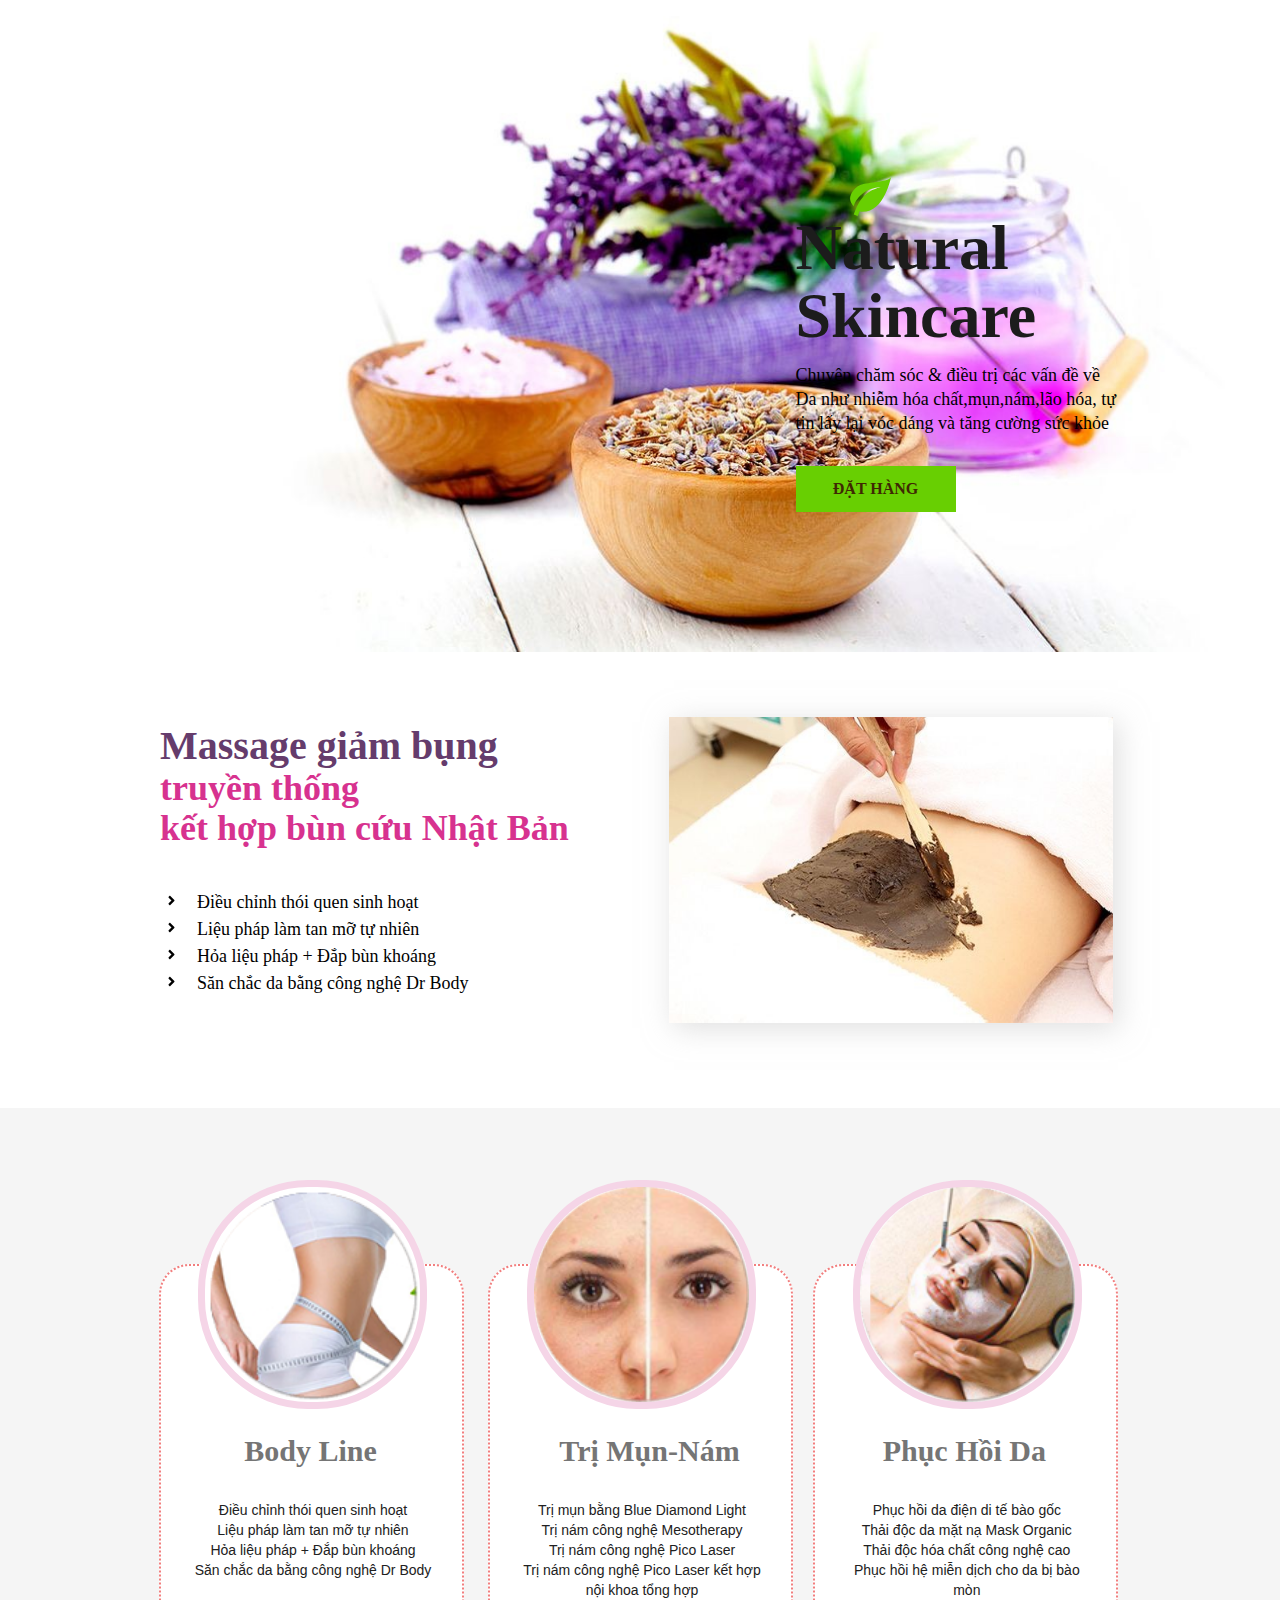
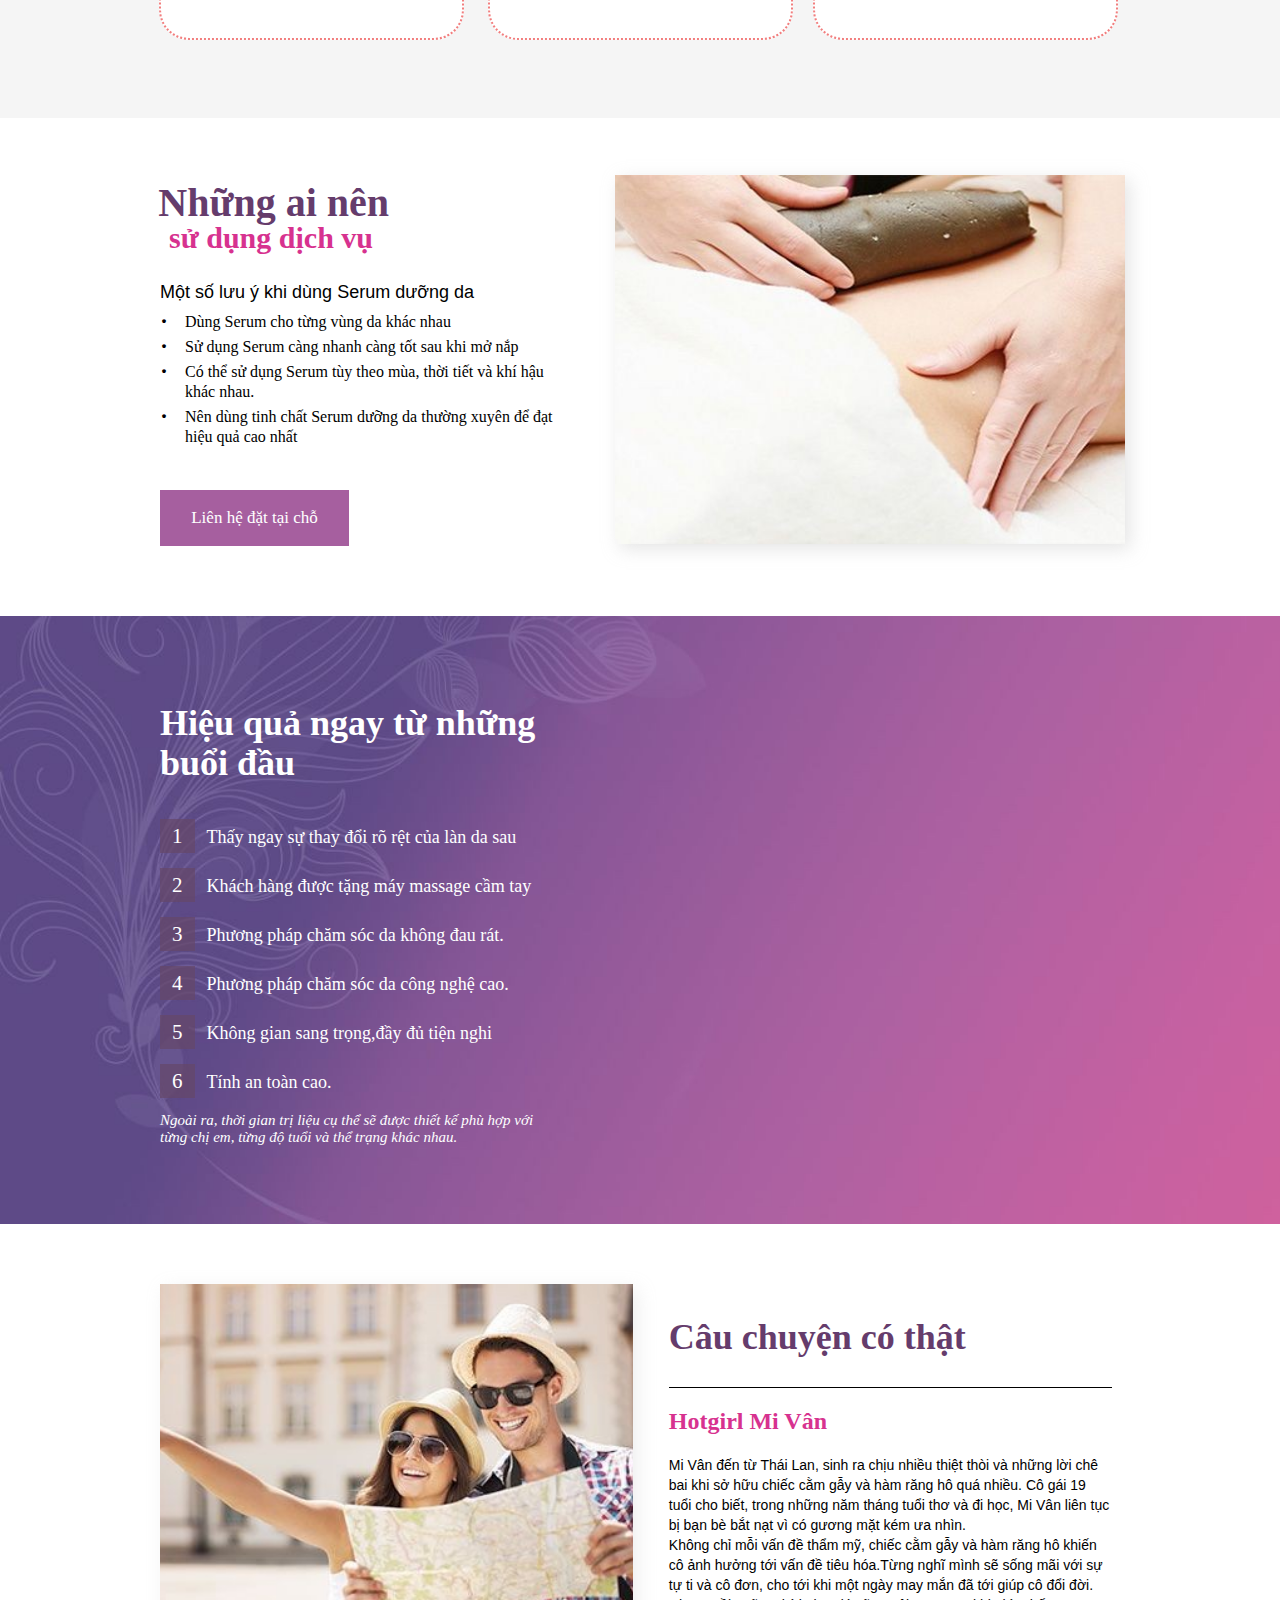
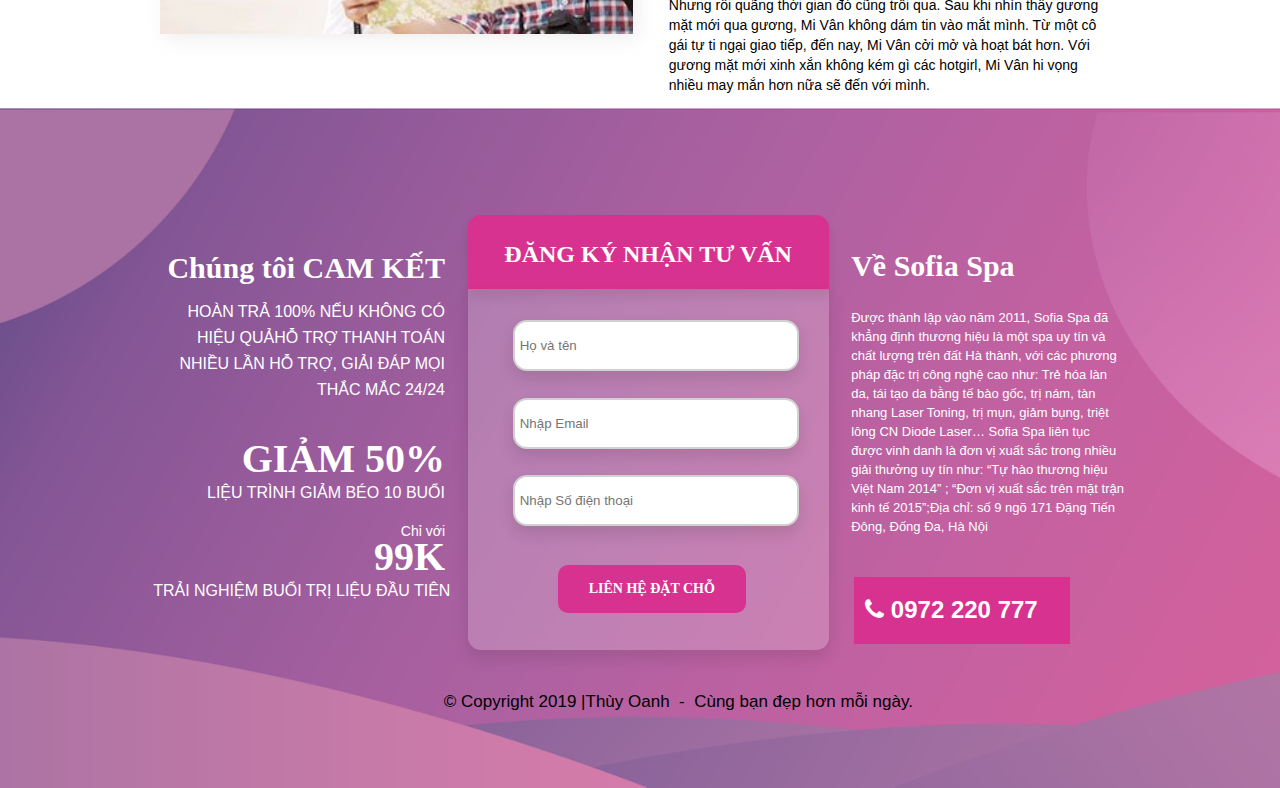
<file: index.html>
<!DOCTYPE html>
<html>
<head>
	<meta charset="utf-8">
	<meta http-equiv="X-UA-Compatible" content="IE=edge">	
	<meta name="viewport" content="width=device-width, initial-scale=1.0">
	<title>Demo cuối khóa</title>
	<link rel="stylesheet" href="css/demo.css" type="text/css">
	<link rel="stylesheet" href="css/reset.css" type="text/css">
	<link rel="stylesheet" href="css/col.css" type="text/css">
	<link rel="stylesheet" type="text/css" href="https://cdnjs.cloudflare.com/ajax/libs/font-awesome/4.7.0/css/font-awesome.css"></link>
	<!-- <link rel="stylesheet" href="https://maxcdn.bootstrapcdn.com/bootstrap/3.4.0/css/bootstrap.min.css"> -->
	<!-- <script src="https://ajax.googleapis.com/ajax/libs/jquery/3.3.1/jquery.min.js"></script>
		<script src="https://maxcdn.bootstrapcdn.com/bootstrap/3.4.0/js/bootstrap.min.js"></script> -->
	</head>
	<body>
		<div id="head" class="widget-section">
			<div class="container">
				<div id="logo" class="widget-element">
					<img src="images/la.svg">
				</div>
				<div id="name" class="widget-element">
					<h1 class="widget-content">Natural Skincare</h1>
				</div>
				<div id="head-body1" class="widget-element">
					<p class="widget-content">Chuyên chăm sóc & điều trị các vấn đề về Da như nhiễm hóa chất,mụn,nám,lão hóa, tự tin lấy lại vóc dáng và tăng cường sức khỏe</p>
				</div>
				<a id="button_h" class="widget-element">
					<span class="widget-content">ĐẶT HÀNG</span>
				</a>
			</div>
			<div class="ladi-widget-overlay"></div>
		</div>
		<div id="body_lt" class="widget-section">	
			<div class="container">
				<div id="hinhanh" class="widget-element">
					<div class="widget-content"></div>
				</div>
				<div id="body_1" class="widget-element">
					<h1 class="widget-content">
						Massage  giảm bụng
					</h1>
				</div>
				<div id="body_2" class="widget-element">
					<h1 class="widget-content">
						truyền thống <br>	
						kết hợp bùn cứu Nhật Bản
					</h1>
				</div>
				<div id="body_3" class="widget-element">
					<ol class="widget-content"> 
						<li>Điều  chỉnh thói quen sinh hoạt</li>
						<li>Liệu pháp làm tan mỡ tự nhiên</li>
						<li>Hỏa liệu pháp + Đắp bùn khoáng</li>
						<li>Săn chắc da bằng công nghệ Dr Body</li> 
					</ol>
				</div>
			</div>
		</div>
		<div id="quang_ba" class="widget-section">
			<div class="container">
				<div id="QB_1" class="widget-element">
					<div class="widget-content">
						<div id="spa_1" class="widget-element">
							<div class="widget-content">
								<div id="mo_ta" class="widget-element">
									<p class="widget-content">
										Phục hồi da điện di tế bào gốc <br>
										Thải độc da mặt nạ Mask Organic <br>
										Thải độc hóa chất công nghệ cao <br>
										Phục hồi hệ miễn dịch cho da bị bào mòn
									</p>
								</div>
								<div id="tieu_de" class="widget-element">
									<h2 class="widget-content">
										Phục Hồi Da
									</h2>
								</div>
							</div>
						</div>
						<div id="spa_2" class="widget-element">
							<div class="widget-content">

							</div>
						</div>
					</div>
				</div>
				<div id="QB_2" class="widget-element">
					<div class="widget-content">
						<div id="spa_21" class="widget-element">
							<div class="widget-content">
								<div id="mo_ta" class="widget-element">
									<p class="widget-content">
										Trị mụn bằng Blue Diamond Light <br>
										Trị nám công nghệ Mesotherapy <br>
										Trị nám công nghệ Pico Laser <br>
										Trị nám công nghệ Pico Laser kết hợp nội khoa tổng hợp
									</p>
								</div>
								<div id="tieu_de" class="widget-element">
									<h2 class="widget-content">
										Trị Mụn-Nám
									</h2>
								</div>
							</div>
						</div>
						<div id="spa_22" class="widget-element">
							<div class="widget-content">

							</div>
						</div>
					</div>
				</div>
				<div id="QB_3" class="widget-element">
					<div class="widget-content">
						<div id="spa_31" class="widget-element">
							<div class="widget-content">
								<div id="mo_ta" class="widget-element">
									<p class="widget-content">
										Điều  chỉnh thói quen sinh hoạt <br>
										Liệu pháp làm tan mỡ tự nhiên <br>
										Hỏa liệu pháp + Đắp bùn khoáng <br>
										Săn chắc da bằng công nghệ Dr Body
									</p>
								</div>
								<div id="tieu_de" class="widget-element">
									<h2 class="widget-content">
										Body Line
									</h2>
								</div>
							</div>
						</div>
						<div id="spa_32" class="widget-element">
							<div class="widget-content">

							</div>
						</div>
					</div>
				</div>
			</div>
			<div class="ladi-widget-overlay"></div>
		</div>
		<div id="lien_he" class="widget-section">	
			<div class="container">
				<div id="hinh_anh" class="widget-element">
					<div class="widget-content"></div>
				</div>
				<div id="tieu_de" class="widget-element">
					<div class="widget-content">
						<div id="tde_1" class="widget-element">
							<h1 class="widget-content">
								Những ai nên
							</h1>
						</div>
						<div id="tde_2" class="widget-element">
							<h2 class="widget-content">
								sử dụng dịch vụ
							</h2>
						</div>
					</div>		
				</div>
				<div id="mo_ta_head" class="widget-element">
					<h5 class="widget-content">
						Một số lưu ý khi dùng Serum dưỡng da
					</h5>
				</div>
				<div id="lh_mo_ta" class="widget-element">
					<ol class="widget-content"> 
						<li>Dùng Serum cho từng vùng da khác nhau</li>
						<li>Sử dụng Serum càng nhanh càng tốt sau khi mở nắp</li>
						<li>Có thể sử dụng Serum tùy theo mùa, thời tiết và khí hậu khác nhau.</li>
						<li>Nên dùng tinh chất Serum dưỡng da thường xuyên để đạt hiệu quả cao nhất</li>
					</ol>
				</div>
				<a id="dat_cho" class="widget-element" href="https://www.facebook.com/ungthithuyoanh">
					<span class="widget-content">
						Liên hệ đặt tại chỗ
					</span>
				</a>
			</div>
		</div>
		<div id="hieu_qua" class="widget-section">
			<div class="container">
				<div id="video" class="widget-element">
					<iframe class="widget-content" src="https://www.youtube.com/embed/kMt8xKv0uJM" frameborder="0" allow="accelerometer; autoplay; encrypted-media; gyroscope; picture-in-picture" allowfullscreen>	</iframe>				
				</div>
				<div id="tieu_de" class="widget-element">
					<h1 class="widget-content">Hiệu quả ngay từ những buổi đầu</h1>
				</div>
				<div id="mo_ta" class="widget-element">
					<div class="widget-content">
						<div id="mta_1" class="widget-element">
							<div class="widget-content">
								<h6>Thấy ngay sự thay đổi rõ rệt của làn da sau</h6>
								<h6>Khách hàng được tặng máy massage cầm tay</h6>
								<h6>Phương pháp chăm sóc da không đau rát.</h6>		
								<h6>Phương pháp chăm sóc da công nghệ cao.</h6>
								<h6>Không gian sang trọng,đầy đủ tiện nghi</h6>			
								<h6>Tính an toàn cao.</h6>
							</div>
						</div>									 
					</div>
				</div>
				<div id="ghi_chu" class="widget-element">
					<h6 class="widget-content">
						Ngoài ra, thời gian trị liệu cụ thể sẽ được thiết kế phù hợp với từng chị em, từng độ tuổi và thể trạng khác nhau.
					</h6>
				</div>
			</div>
			<div class="ladi-widget-overlay"></div>
		</div>
		<div id="cau_chuyen" class="widget-section">	
			<div class="container">
				<div id="hinh_anh" class="widget-element">
					<div class="widget-content"></div>
				</div>
				<div id="chu_de" class="widget-element">
					<h1 class="widget-content">
						Câu chuyện có thật
					</h1>
				</div>
				<div id="line" class="widget-element">
					<div class="widget-content"></div>
				</div>
				<div id="tieu_de" class="widget-element">
					<h3 class="widget-content">
						Hotgirl Mi Vân
					</h3>
				</div>
				<div id="mo_ta" class="widget-element">
					<div class="widget-content">
						Mi Vân đến từ Thái Lan, sinh ra chịu nhiều thiệt thòi và những lời chê bai khi sở hữu chiếc cằm gẫy và hàm răng hô quá nhiều. Cô gái 19 tuổi cho biết, trong những năm tháng tuổi thơ và đi học, Mi Vân liên tục bị bạn bè bắt nạt vì có gương mặt kém ưa nhìn.
						<br>
						Không chỉ mỗi vấn đề thẩm mỹ, chiếc cằm gẫy và hàm răng hô khiến cô ảnh hưởng tới vấn đề tiêu hóa.Từng nghĩ mình sẽ sống mãi với sự tự ti và cô đơn, cho tới khi một ngày may mắn đã tới giúp cô đổi đời.
						<br>	
						Nhưng rồi quãng thời gian đó cũng trôi qua. Sau khi nhìn thấy gương mặt mới qua gương, Mi Vân không dám tin vào mắt mình. Từ một cô gái tự ti ngại giao tiếp, đến nay, Mi Vân cởi mở và hoạt bát hơn. Với gương mặt mới xinh xắn không kém gì các hotgirl, Mi Vân hi vọng nhiều may mắn hơn nữa sẽ đến với mình.
					</div>
				</div>
			</div>
			<div class="ladi-widget-overlay"></div>
		</div>
		<div id="footer" class="widget-section">	
			<div class="container">
				<div id="form_dk" class="widget-element">
					<div class="widget-content">
						<div id="head_dk" class="widget-element">
							<h3 class="widget-content">
								ĐĂNG KÝ NHẬN TƯ VẤN
							</h3>
						</div>
						<div id="body_dk" class="widget-element">
							<div class="widget-content">
								<div id="form" class="widget-element">
									<form class="widget">
										<div id="ho_ten" class="widget-element">
											<input class="widget-content" type="text" placeholder="Họ và tên" name="name" >
										</div>
										<div id="email" class="widget-element widget-snap widget-dragg widget-item-child">
											<input class="widget-content" type="email" placeholder="Nhập Email" name="email" >
										</div>
										<div id="sdt" class="widget-element">
											<input class="widget-content" type="tel" placeholder="Nhập Số điện thoại" name="phone" onkeyup="checkphone()">
										</div>
									</form>
								</div>
								<a id="button" class="widget-element">
									<span class="lhe">
										LIÊN HỆ ĐẶT CHỖ
									</span>
								</a>
							</div>
						</div>
					</div>
				</div>
				<div id="gioi_thieu" class="widget-element">
					<div class="widget-content">
						<div id="tieu_de" class="widget-element">
							<h2 class="widget-content">
								Về Sofia Spa
							</h2>
						</div>
						<div id="mo_ta" class="widget-element">
							<p class="widget-content">
								Được thành lập vào năm 2011, Sofia Spa đã khẳng định thương hiệu là một spa uy tín và chất lượng trên đất Hà thành, với các phương pháp đặc trị công nghệ cao như: Trẻ hóa làn da, tái tạo da bằng tế bào gốc, trị nám, tàn nhang Laser Toning, trị mụn, giảm bụng, triệt lông CN Diode Laser… Sofia Spa liên tục được vinh danh là đơn vị xuất sắc trong nhiều giải thưởng uy tín như: “Tự hào thương hiệu Việt Nam 2014” ; “Đơn vị xuất sắc trên mặt trận kinh tế 2015”;Địa chỉ: số 9 ngõ 171 Đặng Tiến Đông, Đống Đa, Hà Nội
							</p>
						</div>
						<div id="sdt" class="widget-element">
							<h3 class="widget-content">
								<i class="fa fa-phone" aria-hidden="true"></i>
								0972 220 777
							</h3>
						</div>
						
					</div>
				</div>
				<div id="tieu_de_ck" class="widget-element">
					<h2 class="widget-content">
						Chúng tôi CAM KẾT
					</h2>
				</div>
				<div id="mo_ta_ck" class="widget-element">
					<h6 class="widget-content">
						HOÀN TRẢ 100% NẾU KHÔNG CÓ HIỆU QUẢHỖ TRỢ THANH TOÁN NHIỀU LẦN HỖ TRỢ, GIẢI ĐÁP MỌI THẮC MẮC 24/24
					</h6>
				</div>
				<div id="tieu_de_giam" class="widget-element">
					<h1 class="widget-content">
						GIẢM 50%
					</h1>
				</div>
				<div id="mo_ta_giam" class="widget-element">
					<h6 class="widget-content">
						LIỆU TRÌNH GIẢM BÉO 10 BUỔI
					</h6>
				</div>
				<div id="tieu_de_gia" class="widget-element">
					<h6 class="widget-content">
						Chỉ với
					</h6>
				</div>
				<div id="gia" class="widget-element">
					<h1 class="widget-content">
						99K
					</h1>
				</div>
				<div id="mo_ta_gia" class="widget-element">
					<h6 class="widget-content">
						TRẢI NGHIỆM BUỔI TRỊ LIỆU ĐẦU TIÊN
					</h6>
				</div>
				<div id="copyright" class="widget-element">
					<h6 class="widget-content">
						© Copyright 2019 |Thùy Oanh &nbsp;- &nbsp;Cùng bạn đẹp hơn mỗi ngày.
					</h6>
				</div>
			</div>
			<div class="ladi-widget-overlay"></div>
		</div>
	</body>
	</html>
</file>
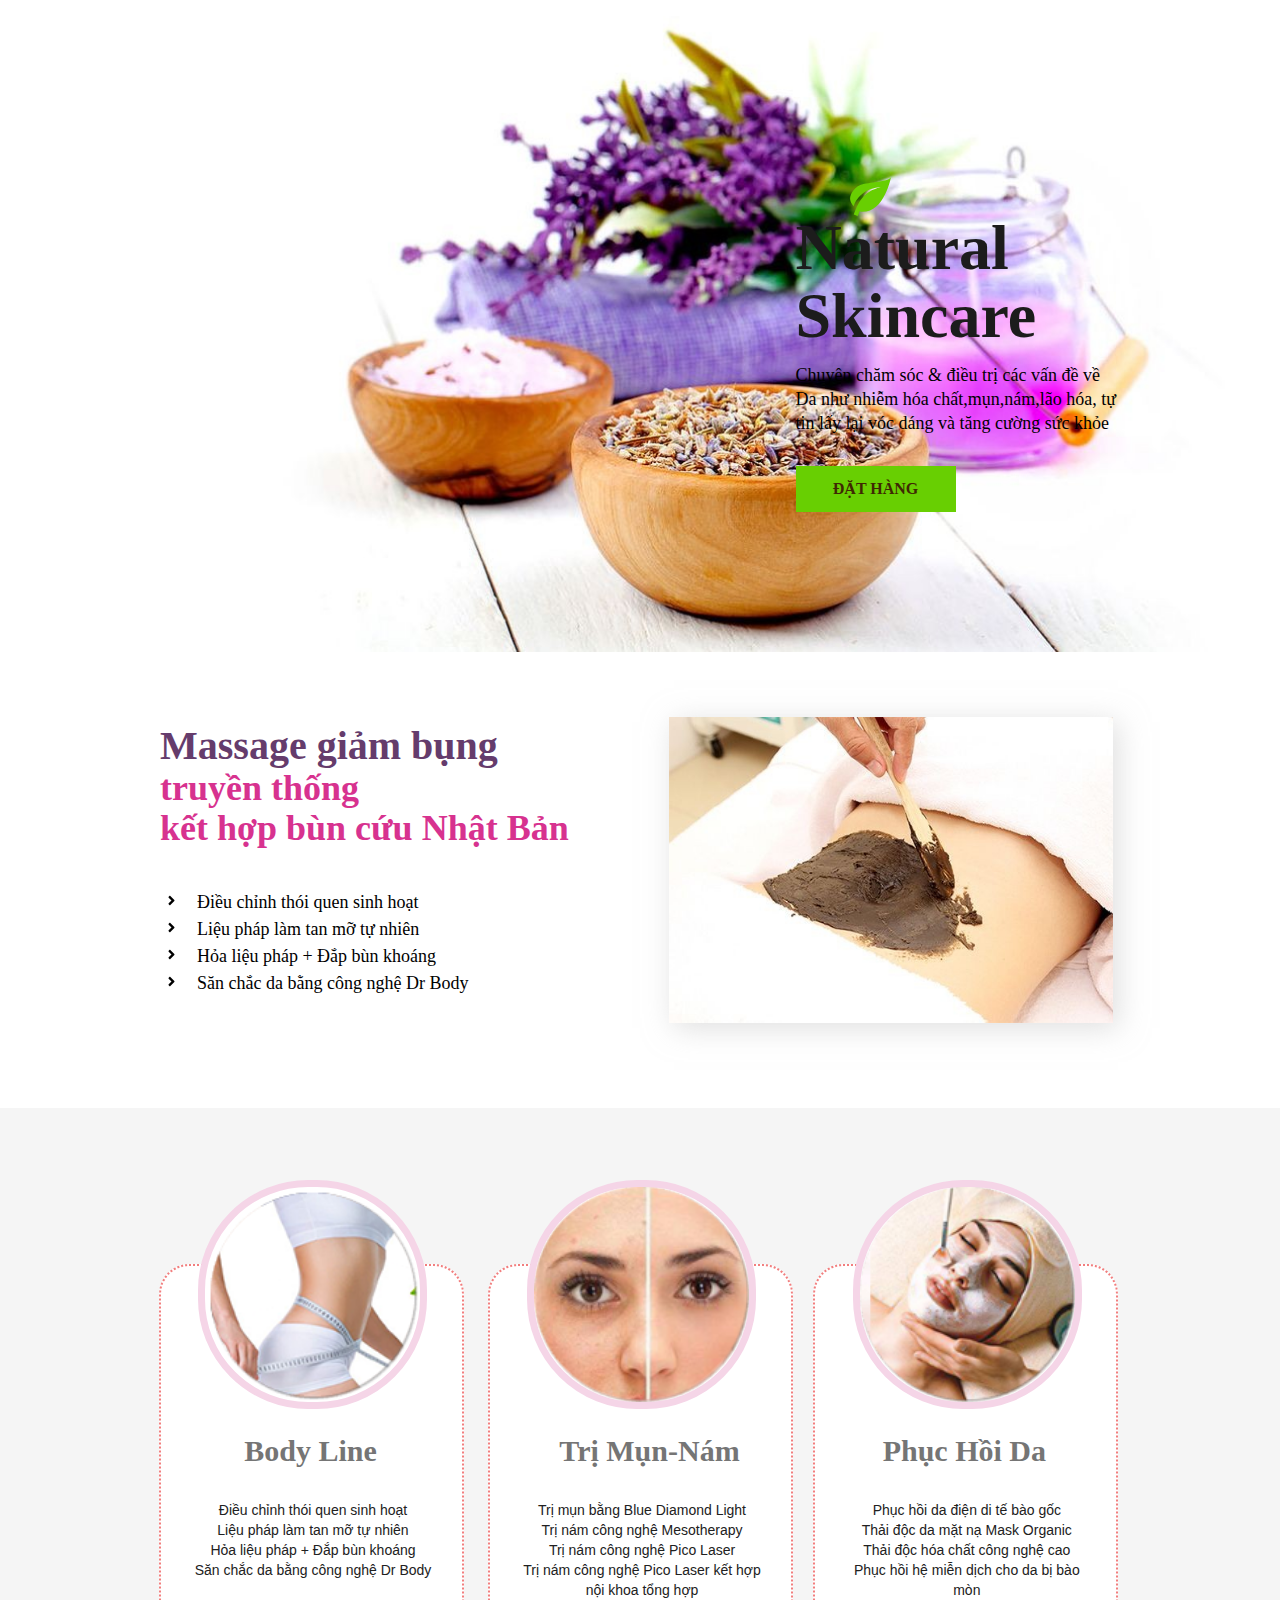
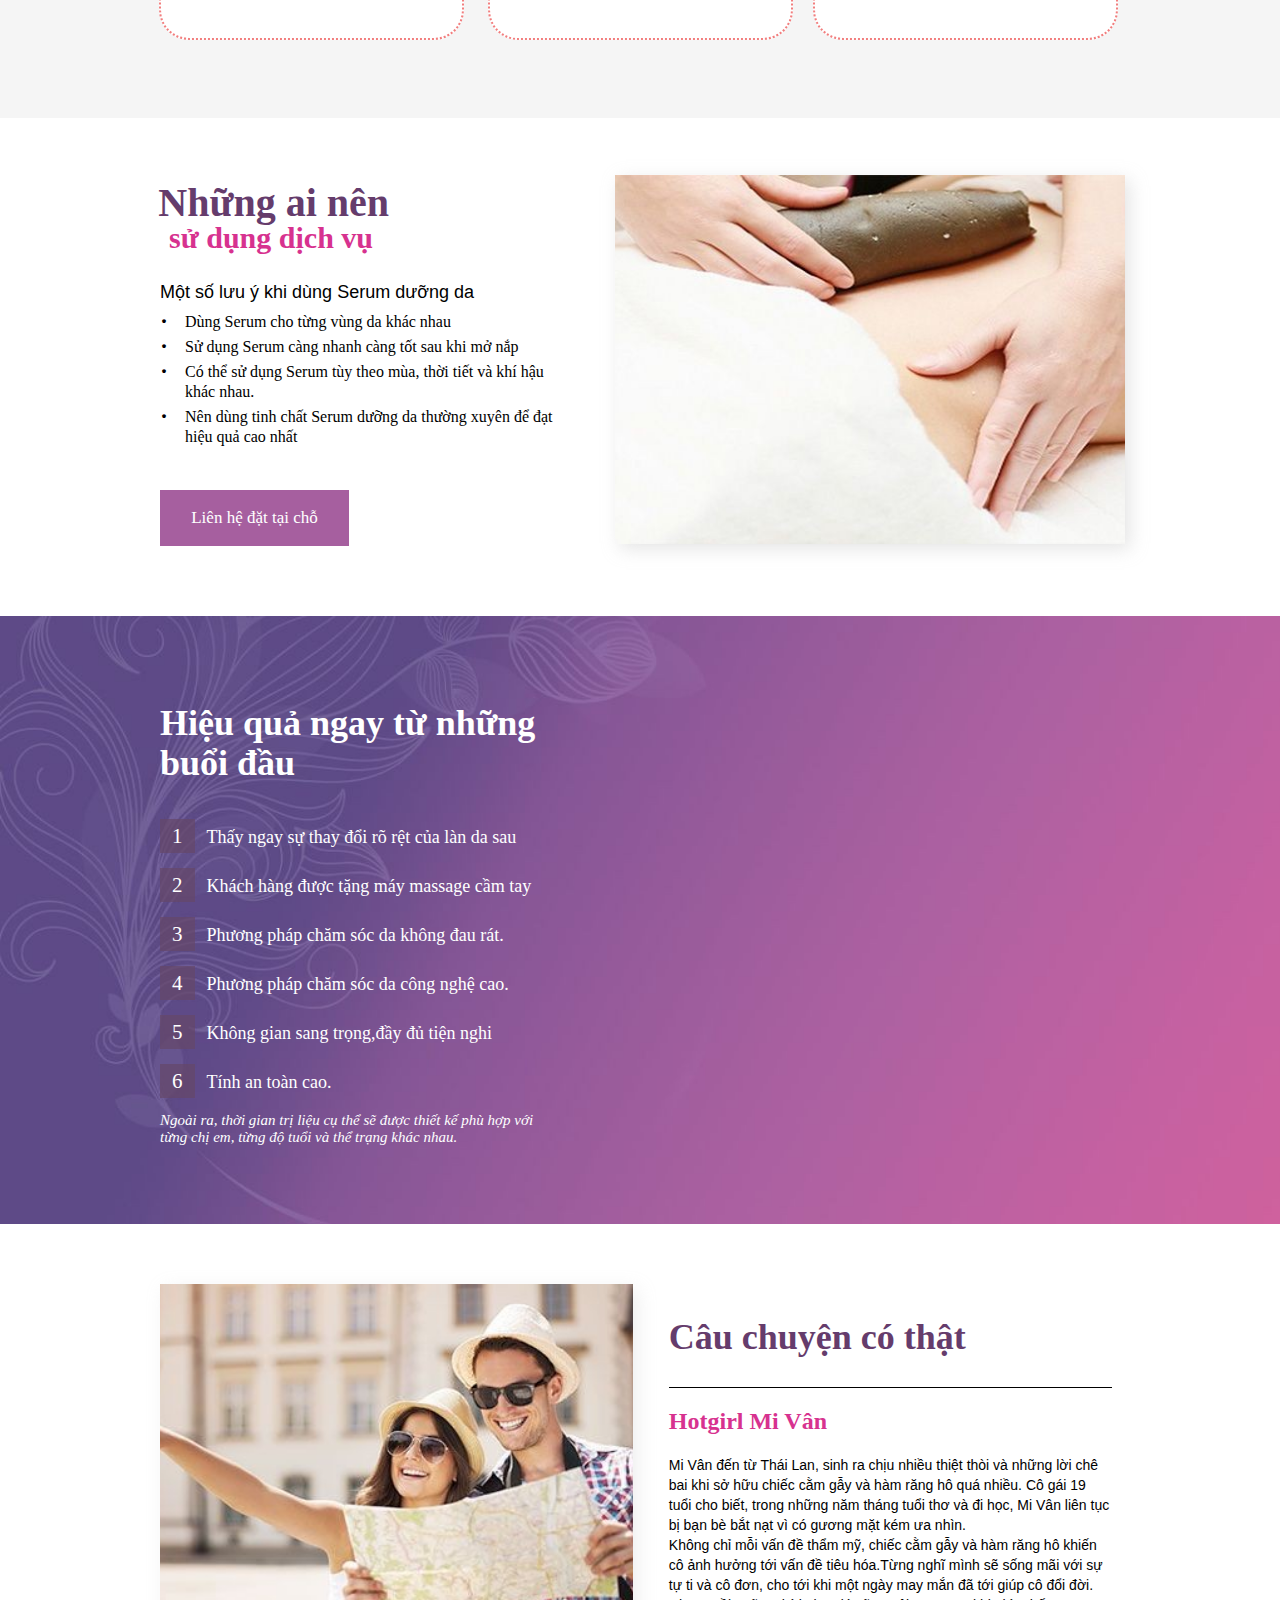
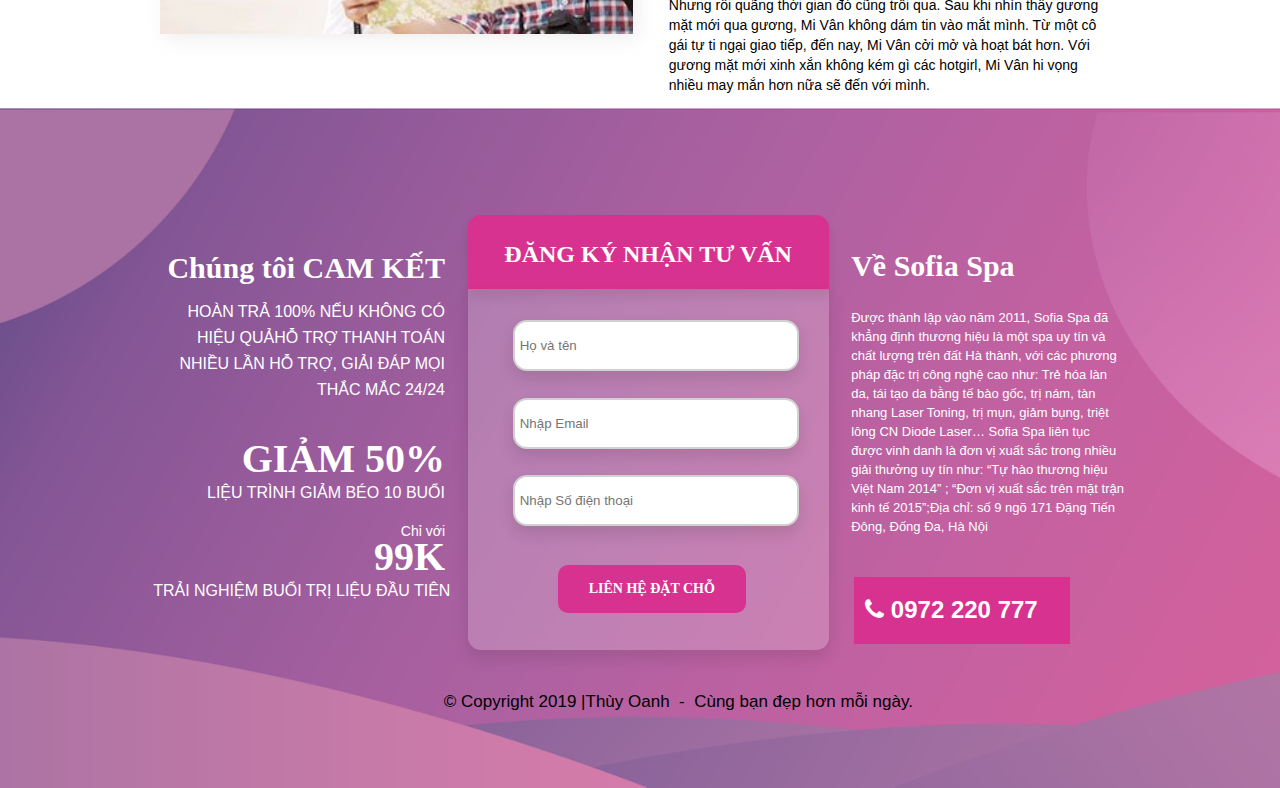
<file: demo.html>
<!DOCTYPE html>
<html>
<head>
	<meta charset="utf-8">
	<meta http-equiv="X-UA-Compatible" content="IE=edge">	
	<meta name="viewport" content="width=device-width, initial-scale=1.0">
	<title>Demo cuối khóa</title>
	<link rel="stylesheet" href="css/demo.css" type="text/css">
	<link rel="stylesheet" href="css/reset.css" type="text/css">
	<link rel="stylesheet" href="css/col.css" type="text/css">
	<link rel="stylesheet" type="text/css" href="https://cdnjs.cloudflare.com/ajax/libs/font-awesome/4.7.0/css/font-awesome.css"></link>
	<!-- <link rel="stylesheet" href="https://maxcdn.bootstrapcdn.com/bootstrap/3.4.0/css/bootstrap.min.css"> -->
	<!-- <script src="https://ajax.googleapis.com/ajax/libs/jquery/3.3.1/jquery.min.js"></script>
		<script src="https://maxcdn.bootstrapcdn.com/bootstrap/3.4.0/js/bootstrap.min.js"></script> -->
	</head>
	<body>
		<div id="head" class="widget-section">
			<div class="container">
				<div id="logo" class="widget-element">
					<img src="images/la.svg">
				</div>
				<div id="name" class="widget-element">
					<h1 class="widget-content">Natural Skincare</h1>
				</div>
				<div id="head-body1" class="widget-element">
					<p class="widget-content">Chuyên chăm sóc & điều trị các vấn đề về Da như nhiễm hóa chất,mụn,nám,lão hóa, tự tin lấy lại vóc dáng và tăng cường sức khỏe</p>
				</div>
				<a id="button_h" class="widget-element">
					<span class="widget-content">ĐẶT HÀNG</span>
				</a>
			</div>
			<div class="ladi-widget-overlay"></div>
		</div>
		<div id="body_lt" class="widget-section">	
			<div class="container">
				<div id="hinhanh" class="widget-element">
					<div class="widget-content"></div>
				</div>
				<div id="body_1" class="widget-element">
					<h1 class="widget-content">
						Massage  giảm bụng
					</h1>
				</div>
				<div id="body_2" class="widget-element">
					<h1 class="widget-content">
						truyền thống <br>	
						kết hợp bùn cứu Nhật Bản
					</h1>
				</div>
				<div id="body_3" class="widget-element">
					<ol class="widget-content"> 
						<li>Điều  chỉnh thói quen sinh hoạt</li>
						<li>Liệu pháp làm tan mỡ tự nhiên</li>
						<li>Hỏa liệu pháp + Đắp bùn khoáng</li>
						<li>Săn chắc da bằng công nghệ Dr Body</li> 
					</ol>
				</div>
			</div>
		</div>
		<div id="quang_ba" class="widget-section">
			<div class="container">
				<div id="QB_1" class="widget-element">
					<div class="widget-content">
						<div id="spa_1" class="widget-element">
							<div class="widget-content">
								<div id="mo_ta" class="widget-element">
									<p class="widget-content">
										Phục hồi da điện di tế bào gốc <br>
										Thải độc da mặt nạ Mask Organic <br>
										Thải độc hóa chất công nghệ cao <br>
										Phục hồi hệ miễn dịch cho da bị bào mòn
									</p>
								</div>
								<div id="tieu_de" class="widget-element">
									<h2 class="widget-content">
										Phục Hồi Da
									</h2>
								</div>
							</div>
						</div>
						<div id="spa_2" class="widget-element">
							<div class="widget-content">

							</div>
						</div>
					</div>
				</div>
				<div id="QB_2" class="widget-element">
					<div class="widget-content">
						<div id="spa_21" class="widget-element">
							<div class="widget-content">
								<div id="mo_ta" class="widget-element">
									<p class="widget-content">
										Trị mụn bằng Blue Diamond Light <br>
										Trị nám công nghệ Mesotherapy <br>
										Trị nám công nghệ Pico Laser <br>
										Trị nám công nghệ Pico Laser kết hợp nội khoa tổng hợp
									</p>
								</div>
								<div id="tieu_de" class="widget-element">
									<h2 class="widget-content">
										Trị Mụn-Nám
									</h2>
								</div>
							</div>
						</div>
						<div id="spa_22" class="widget-element">
							<div class="widget-content">

							</div>
						</div>
					</div>
				</div>
				<div id="QB_3" class="widget-element">
					<div class="widget-content">
						<div id="spa_31" class="widget-element">
							<div class="widget-content">
								<div id="mo_ta" class="widget-element">
									<p class="widget-content">
										Điều  chỉnh thói quen sinh hoạt <br>
										Liệu pháp làm tan mỡ tự nhiên <br>
										Hỏa liệu pháp + Đắp bùn khoáng <br>
										Săn chắc da bằng công nghệ Dr Body
									</p>
								</div>
								<div id="tieu_de" class="widget-element">
									<h2 class="widget-content">
										Body Line
									</h2>
								</div>
							</div>
						</div>
						<div id="spa_32" class="widget-element">
							<div class="widget-content">

							</div>
						</div>
					</div>
				</div>
			</div>
			<div class="ladi-widget-overlay"></div>
		</div>
		<div id="lien_he" class="widget-section">	
			<div class="container">
				<div id="hinh_anh" class="widget-element">
					<div class="widget-content"></div>
				</div>
				<div id="tieu_de" class="widget-element">
					<div class="widget-content">
						<div id="tde_1" class="widget-element">
							<h1 class="widget-content">
								Những ai nên
							</h1>
						</div>
						<div id="tde_2" class="widget-element">
							<h2 class="widget-content">
								sử dụng dịch vụ
							</h2>
						</div>
					</div>		
				</div>
				<div id="mo_ta_head" class="widget-element">
					<h5 class="widget-content">
						Một số lưu ý khi dùng Serum dưỡng da
					</h5>
				</div>
				<div id="lh_mo_ta" class="widget-element">
					<ol class="widget-content"> 
						<li>Dùng Serum cho từng vùng da khác nhau</li>
						<li>Sử dụng Serum càng nhanh càng tốt sau khi mở nắp</li>
						<li>Có thể sử dụng Serum tùy theo mùa, thời tiết và khí hậu khác nhau.</li>
						<li>Nên dùng tinh chất Serum dưỡng da thường xuyên để đạt hiệu quả cao nhất</li>
					</ol>
				</div>
				<a id="dat_cho" class="widget-element" href="https://www.facebook.com/ungthithuyoanh">
					<span class="widget-content">
						Liên hệ đặt tại chỗ
					</span>
				</a>
			</div>
		</div>
		<div id="hieu_qua" class="widget-section">
			<div class="container">
				<div id="video" class="widget-element">
					<iframe class="widget-content" src="https://www.youtube.com/embed/kMt8xKv0uJM" frameborder="0" allow="accelerometer; autoplay; encrypted-media; gyroscope; picture-in-picture" allowfullscreen>	</iframe>				
				</div>
				<div id="tieu_de" class="widget-element">
					<h1 class="widget-content">Hiệu quả ngay từ những buổi đầu</h1>
				</div>
				<div id="mo_ta" class="widget-element">
					<div class="widget-content">
						<div id="mta_1" class="widget-element">
							<div class="widget-content">
								<h6>Thấy ngay sự thay đổi rõ rệt của làn da sau</h6>
								<h6>Khách hàng được tặng máy massage cầm tay</h6>
								<h6>Phương pháp chăm sóc da không đau rát.</h6>		
								<h6>Phương pháp chăm sóc da công nghệ cao.</h6>
								<h6>Không gian sang trọng,đầy đủ tiện nghi</h6>			
								<h6>Tính an toàn cao.</h6>
							</div>
						</div>									 
					</div>
				</div>
				<div id="ghi_chu" class="widget-element">
					<h6 class="widget-content">
						Ngoài ra, thời gian trị liệu cụ thể sẽ được thiết kế phù hợp với từng chị em, từng độ tuổi và thể trạng khác nhau.
					</h6>
				</div>
			</div>
			<div class="ladi-widget-overlay"></div>
		</div>
		<div id="cau_chuyen" class="widget-section">	
			<div class="container">
				<div id="hinh_anh" class="widget-element">
					<div class="widget-content"></div>
				</div>
				<div id="chu_de" class="widget-element">
					<h1 class="widget-content">
						Câu chuyện có thật
					</h1>
				</div>
				<div id="line" class="widget-element">
					<div class="widget-content"></div>
				</div>
				<div id="tieu_de" class="widget-element">
					<h3 class="widget-content">
						Hotgirl Mi Vân
					</h3>
				</div>
				<div id="mo_ta" class="widget-element">
					<div class="widget-content">
						Mi Vân đến từ Thái Lan, sinh ra chịu nhiều thiệt thòi và những lời chê bai khi sở hữu chiếc cằm gẫy và hàm răng hô quá nhiều. Cô gái 19 tuổi cho biết, trong những năm tháng tuổi thơ và đi học, Mi Vân liên tục bị bạn bè bắt nạt vì có gương mặt kém ưa nhìn.
						<br>
						Không chỉ mỗi vấn đề thẩm mỹ, chiếc cằm gẫy và hàm răng hô khiến cô ảnh hưởng tới vấn đề tiêu hóa.Từng nghĩ mình sẽ sống mãi với sự tự ti và cô đơn, cho tới khi một ngày may mắn đã tới giúp cô đổi đời.
						<br>	
						Nhưng rồi quãng thời gian đó cũng trôi qua. Sau khi nhìn thấy gương mặt mới qua gương, Mi Vân không dám tin vào mắt mình. Từ một cô gái tự ti ngại giao tiếp, đến nay, Mi Vân cởi mở và hoạt bát hơn. Với gương mặt mới xinh xắn không kém gì các hotgirl, Mi Vân hi vọng nhiều may mắn hơn nữa sẽ đến với mình.
					</div>
				</div>
			</div>
			<div class="ladi-widget-overlay"></div>
		</div>
		<div id="footer" class="widget-section">	
			<div class="container">
				<div id="form_dk" class="widget-element">
					<div class="widget-content">
						<div id="head_dk" class="widget-element">
							<h3 class="widget-content">
								ĐĂNG KÝ NHẬN TƯ VẤN
							</h3>
						</div>
						<div id="body_dk" class="widget-element">
							<div class="widget-content">
								<div id="form" class="widget-element">
									<form class="widget">
										<div id="ho_ten" class="widget-element">
											<input class="widget-content" type="text" placeholder="Họ và tên" name="name" >
										</div>
										<div id="email" class="widget-element widget-snap widget-dragg widget-item-child">
											<input class="widget-content" type="email" placeholder="Nhập Email" name="email" >
										</div>
										<div id="sdt" class="widget-element">
											<input class="widget-content" type="tel" placeholder="Nhập Số điện thoại" name="phone" onkeyup="checkphone()">
										</div>
									</form>
								</div>
								<a id="button" class="widget-element">
									<span class="lhe">
										LIÊN HỆ ĐẶT CHỖ
									</span>
								</a>
							</div>
						</div>
					</div>
				</div>
				<div id="gioi_thieu" class="widget-element">
					<div class="widget-content">
						<div id="tieu_de" class="widget-element">
							<h2 class="widget-content">
								Về Sofia Spa
							</h2>
						</div>
						<div id="mo_ta" class="widget-element">
							<p class="widget-content">
								Được thành lập vào năm 2011, Sofia Spa đã khẳng định thương hiệu là một spa uy tín và chất lượng trên đất Hà thành, với các phương pháp đặc trị công nghệ cao như: Trẻ hóa làn da, tái tạo da bằng tế bào gốc, trị nám, tàn nhang Laser Toning, trị mụn, giảm bụng, triệt lông CN Diode Laser… Sofia Spa liên tục được vinh danh là đơn vị xuất sắc trong nhiều giải thưởng uy tín như: “Tự hào thương hiệu Việt Nam 2014” ; “Đơn vị xuất sắc trên mặt trận kinh tế 2015”;Địa chỉ: số 9 ngõ 171 Đặng Tiến Đông, Đống Đa, Hà Nội
							</p>
						</div>
						<div id="sdt" class="widget-element">
							<h3 class="widget-content">
								<i class="fa fa-phone" aria-hidden="true"></i>
								0972 220 777
							</h3>
						</div>
						
					</div>
				</div>
				<div id="tieu_de_ck" class="widget-element">
					<h2 class="widget-content">
						Chúng tôi CAM KẾT
					</h2>
				</div>
				<div id="mo_ta_ck" class="widget-element">
					<h6 class="widget-content">
						HOÀN TRẢ 100% NẾU KHÔNG CÓ HIỆU QUẢHỖ TRỢ THANH TOÁN NHIỀU LẦN HỖ TRỢ, GIẢI ĐÁP MỌI THẮC MẮC 24/24
					</h6>
				</div>
				<div id="tieu_de_giam" class="widget-element">
					<h1 class="widget-content">
						GIẢM 50%
					</h1>
				</div>
				<div id="mo_ta_giam" class="widget-element">
					<h6 class="widget-content">
						LIỆU TRÌNH GIẢM BÉO 10 BUỔI
					</h6>
				</div>
				<div id="tieu_de_gia" class="widget-element">
					<h6 class="widget-content">
						Chỉ với
					</h6>
				</div>
				<div id="gia" class="widget-element">
					<h1 class="widget-content">
						99K
					</h1>
				</div>
				<div id="mo_ta_gia" class="widget-element">
					<h6 class="widget-content">
						TRẢI NGHIỆM BUỔI TRỊ LIỆU ĐẦU TIÊN
					</h6>
				</div>
				<div id="copyright" class="widget-element">
					<h6 class="widget-content">
						© Copyright 2019 |Thùy Oanh &nbsp;- &nbsp;Cùng bạn đẹp hơn mỗi ngày.
					</h6>
				</div>
			</div>
			<div class="ladi-widget-overlay"></div>
		</div>
	</body>
	</html>
</file>
<file: css/demo.css>
* {
  box-sizing: border-box; }

body {
  font-family: arial; }

.widget-section {
  width: 100% !important;
  margin: 0;
  padding: 0;
  float: left;
  position: relative;
  background: #fafafa; }

.widget-element {
  position: absolute;
  z-index: 1; }

.ladi-widget-overlay {
  position: absolute;
  top: 0;
  left: 0;
  width: 100%;
  height: 100%; }

#head {
  display: block;
  background-image: url("../images/header.jpg");
  background-color: white;
  background-origin: content-box;
  background-size: cover;
  background-attachment: scroll;
  background-position: top left;
  background-repeat: no-repeat; }
  #head #logo {
    display: block; }
  #head #name {
    display: block; }
    #head #name .widget-content {
      font-family: 'Tinos';
      color: #1C1C1C;
      font-weight: 700;
      line-height: 68px; }
  #head #head-body1 {
    display: block; }
    #head #head-body1 .widget-content {
      font-family: 'Open Sans';
      color: black;
      font-weight: 400;
      line-height: 24px; }
  #head #button_h {
    display: table !important;
    text-align: center;
    font-size: 20px;
    border-radius: 0px;
    cursor: pointer;
    background-color: #68cf02; }
    #head #button_h:hover {
      background-color: #00FF00; }
    #head #button_h .widget-content {
      font-family: 'Open Sans';
      color: #3f2803;
      font-weight: 700;
      line-height: 46px; }

#body_lt {
  display: block;
  background-color: rgba(255, 255, 255, 0); }
  #body_lt #hinhanh {
    display: block; }
    #body_lt #hinhanh .widget-content {
      background-image: url("../images/giam-beo.jpg");
      background-origin: content-box;
      background-size: auto 100%;
      background-attachment: scroll;
      background-position: top left;
      background-repeat: no-repeat;
      box-shadow: 5px 5px 28px rgba(191, 191, 191, 0.52);
      width: 100%;
      height: 100%; }
      #body_lt #hinhanh .widget-content:hover {
        transform: scale(1.08); }
  #body_lt #body_1 {
    display: block; }
    #body_lt #body_1 .widget-content {
      font-family: 'Tinos',serif;
      color: #653c6c;
      font-weight: 700;
      line-height: 44px; }
  #body_lt #body_2 {
    display: block; }
    #body_lt #body_2 .widget-content {
      font-family: 'Tinos',serif;
      color: #d7328f;
      font-weight: 700;
      line-height: 40px; }
  #body_lt #body_3 {
    display: block; }
    #body_lt #body_3 .widget-content {
      font-family: 'Tinos',serif;
      line-height: 20px;
      list-style: none;
      padding: 0; }
      #body_lt #body_3 .widget-content li::before {
        width: 23px;
        height: 23px;
        margin-right: 14px;
        content: url("../images/angle-right-solid.svg");
        background-repeat: no-repeat;
        position: relative;
        top: 0px;
        left: 0;
        float: left;
        clear: left; }

#quang_ba {
  display: block;
  background-color: whitesmoke; }
  #quang_ba #QB_1 {
    display: block; }
    #quang_ba #QB_1:hover {
      transform: scale(1.08); }
    #quang_ba #QB_1 .widget-content {
      background-color: rgba(255, 255, 255, 0); }
      #quang_ba #QB_1 .widget-content #spa_1 {
        display: block; }
        #quang_ba #QB_1 .widget-content #spa_1 div.widget-content {
          background-color: white;
          border-radius: 30px;
          border-width: 2px;
          border-style: dotted;
          border-color: #f27e7e;
          width: 100%;
          height: 100%; }
          #quang_ba #QB_1 .widget-content #spa_1 div.widget-content #mo_ta {
            display: block; }
            #quang_ba #QB_1 .widget-content #spa_1 div.widget-content #mo_ta .widget-content {
              font-family: 'Roboto',sans-serif;
              color: #212121;
              font-weight: 400;
              line-height: 20px; }
          #quang_ba #QB_1 .widget-content #spa_1 div.widget-content #tieu_de {
            display: block; }
            #quang_ba #QB_1 .widget-content #spa_1 div.widget-content #tieu_de .widget-content {
              font-family: 'Tinos',serif;
              color: #757575;
              font-weight: 700;
              line-height: 34px; }
      #quang_ba #QB_1 .widget-content #spa_2 {
        display: block; }
        #quang_ba #QB_1 .widget-content #spa_2:hover {
          transform: rotate(360deg);
          transition: 8s; }
        #quang_ba #QB_1 .widget-content #spa_2 .widget-content {
          width: 100%;
          height: 100%;
          border-radius: 110px;
          border-width: 7px;
          border-style: solid;
          border-color: #f5d5e7;
          background-image: url(../images/mat.png);
          background-color: white;
          font-family: 'Open Sans',sans-serif;
          color: black;
          background-origin: content-box;
          background-size: auto 100%;
          background-attachment: scroll;
          background-position: top left;
          background-repeat: no-repeat; }
  #quang_ba #QB_2 {
    display: block; }
    #quang_ba #QB_2:hover {
      transform: scale(1.08); }
    #quang_ba #QB_2 .widget-content {
      background-color: rgba(255, 255, 255, 0); }
      #quang_ba #QB_2 .widget-content #spa_21 {
        display: block; }
        #quang_ba #QB_2 .widget-content #spa_21 div.widget-content {
          background-color: white;
          border-radius: 30px;
          border-width: 2px;
          border-style: dotted;
          border-color: #f27e7e;
          width: 100%;
          height: 100%; }
          #quang_ba #QB_2 .widget-content #spa_21 div.widget-content #mo_ta {
            display: block; }
            #quang_ba #QB_2 .widget-content #spa_21 div.widget-content #mo_ta .widget-content {
              font-family: 'Roboto',sans-serif;
              color: #212121;
              font-weight: 400;
              line-height: 20px; }
          #quang_ba #QB_2 .widget-content #spa_21 div.widget-content #tieu_de {
            display: block; }
            #quang_ba #QB_2 .widget-content #spa_21 div.widget-content #tieu_de .widget-content {
              font-family: 'Tinos',serif;
              color: #757575;
              font-weight: 700;
              line-height: 34px; }
      #quang_ba #QB_2 .widget-content #spa_22 {
        display: block; }
        #quang_ba #QB_2 .widget-content #spa_22:hover {
          transform: rotate(360deg);
          transition: 8s; }
        #quang_ba #QB_2 .widget-content #spa_22 .widget-content {
          width: 100%;
          height: 100%;
          border-radius: 110px;
          border-width: 7px;
          border-style: solid;
          border-color: #f5d5e7;
          background-image: url("../images/mun.png");
          background-color: white;
          font-family: 'Open Sans',sans-serif;
          color: black;
          background-origin: content-box;
          background-size: auto 100%;
          background-attachment: scroll;
          background-position: top left;
          background-repeat: no-repeat; }
  #quang_ba #QB_3 {
    display: block; }
    #quang_ba #QB_3:hover {
      transform: scale(1.08); }
    #quang_ba #QB_3 .widget-content {
      background-color: rgba(255, 255, 255, 0); }
      #quang_ba #QB_3 .widget-content #spa_31 {
        display: block; }
        #quang_ba #QB_3 .widget-content #spa_31 div.widget-content {
          background-color: white;
          border-radius: 30px;
          border-width: 2px;
          border-style: dotted;
          border-color: #f27e7e;
          width: 100%;
          height: 100%; }
          #quang_ba #QB_3 .widget-content #spa_31 div.widget-content #mo_ta {
            display: block; }
            #quang_ba #QB_3 .widget-content #spa_31 div.widget-content #mo_ta .widget-content {
              font-family: 'Roboto',sans-serif;
              color: #212121;
              font-weight: 400;
              line-height: 20px; }
          #quang_ba #QB_3 .widget-content #spa_31 div.widget-content #tieu_de {
            display: block; }
            #quang_ba #QB_3 .widget-content #spa_31 div.widget-content #tieu_de .widget-content {
              font-family: 'Tinos',serif;
              color: #757575;
              font-weight: 700;
              line-height: 34px; }
      #quang_ba #QB_3 .widget-content #spa_32 {
        display: block; }
        #quang_ba #QB_3 .widget-content #spa_32:hover {
          transform: rotate(360deg);
          transition: 8s; }
        #quang_ba #QB_3 .widget-content #spa_32 .widget-content {
          width: 100%;
          height: 100%;
          border-radius: 110px;
          border-width: 7px;
          border-style: solid;
          border-color: #f5d5e7;
          background-image: url(../images/giamcan.png);
          background-color: white;
          font-family: 'Open Sans',sans-serif;
          color: black;
          background-origin: content-box;
          background-size: auto 100%;
          background-attachment: scroll;
          background-position: top left;
          background-repeat: no-repeat; }

#lien_he {
  display: block;
  background-color: rgba(255, 255, 255, 0); }
  #lien_he #hinh_anh {
    display: block; }
    #lien_he #hinh_anh .widget-content {
      background-image: url("../images/spa4.jpg");
      background-origin: content-box;
      background-size: auto 100%;
      background-attachment: scroll;
      background-position: top left;
      background-repeat: no-repeat;
      box-shadow: 5px 5px 17px rgba(191, 191, 191, 0.41);
      width: 100%;
      height: 100%; }
      #lien_he #hinh_anh .widget-content:hover {
        transform: scale(1.08); }
  #lien_he #tieu_de {
    display: block; }
    #lien_he #tieu_de .widget-content #tde_1 {
      display: block; }
      #lien_he #tieu_de .widget-content #tde_1 .widget-content {
        color: #653c6c;
        font-weight: 700;
        line-height: 44px; }
    #lien_he #tieu_de .widget-content #tde_2 {
      display: block; }
      #lien_he #tieu_de .widget-content #tde_2 .widget-content {
        color: #d7328f;
        font-weight: 700;
        line-height: 34px; }
  #lien_he #mo_ta_head {
    display: block; }
    #lien_he #mo_ta_head .widget-content {
      font-family: "Open Sans", sans-serif;
      color: black;
      font-weight: 400;
      line-height: 22px; }
  #lien_he #lh_mo_ta {
    display: block; }
    #lien_he #lh_mo_ta .widget-content {
      font-family: 'Tinos',serif;
      line-height: 20px;
      list-style: none;
      padding: 0; }
      #lien_he #lh_mo_ta .widget-content li::before {
        width: 25px;
        height: 25px;
        margin-right: 0px;
        font-size: 32px;
        content: ".";
        background-repeat: no-repeat;
        position: relative;
        top: -10px;
        left: 0px;
        float: left;
        clear: left; }
  #lien_he #dat_cho {
    background-color: #a65f9f;
    text-align: center;
    cursor: pointer;
    text-decoration: none; }
    #lien_he #dat_cho:hover {
      background-color: #663399; }
    #lien_he #dat_cho .widget-content {
      color: #ffffff;
      font-weight: 400; }

#hieu_qua {
  display: block;
  background-image: url(../images/bg-spa4.jpg);
  background-color: rgba(101, 71, 104, 0.76);
  background-origin: content-box;
  background-size: auto 100%;
  background-attachment: scroll;
  background-position: top left;
  background-repeat: no-repeat; }
  #hieu_qua #video:hover {
    transform: scale(1.08); }
  #hieu_qua #video .widget-content {
    width: 100%;
    height: 100%; }
  #hieu_qua #tieu_de .widget-content {
    color: white;
    font-weight: 700;
    line-height: 40px; }
  #hieu_qua #mo_ta .widget-content #mta_1 .widget-content {
    counter-reset: number; }
    #hieu_qua #mo_ta .widget-content #mta_1 .widget-content h6::before {
      counter-increment: number;
      content: counter(number);
      background-color: rgba(101, 71, 104, 0.7);
      font-size: 21px;
      color: white;
      padding: 5px 12px; }
    #hieu_qua #mo_ta .widget-content #mta_1 .widget-content h6 {
      color: white;
      font-weight: 400;
      padding: 0px; }
      #hieu_qua #mo_ta .widget-content #mta_1 .widget-content h6:hover {
        transform: rotateY(360deg);
        transition: 5s; }
  #hieu_qua #ghi_chu .widget-content {
    color: white;
    font-weight: 400;
    line-height: 17px;
    font-style: italic; }

#cau_chuyen {
  display: block;
  background-color: rgba(255, 255, 255, 0); }
  #cau_chuyen #hinh_anh {
    background-image: url("../images/feature.jpg");
    background-color: #bdbdbd;
    background-origin: content-box;
    background-size: cover;
    background-attachment: scroll;
    background-position: top center;
    background-repeat: no-repeat;
    box-shadow: 5px 5px 17px rgba(191, 191, 191, 0.25); }
    #cau_chuyen #hinh_anh:hover {
      transform: scale(1.08); }
  #cau_chuyen #chu_de {
    display: block; }
    #cau_chuyen #chu_de .widget-content {
      font-family: 'Tinos',serif;
      color: #653c6c;
      font-weight: 700;
      line-height: 40px; }
  #cau_chuyen #line {
    display: block; }
    #cau_chuyen #line .widget-content {
      width: 100%;
      height: 2px;
      border-top-width: 1px;
      border-style: solid;
      border-color: black;
      margin-top: 12px; }
  #cau_chuyen #tieu_de .widget-content {
    font-family: 'Tinos',serif;
    color: #d7328f;
    font-weight: 700;
    line-height: 28px; }
  #cau_chuyen #mo_ta .widget-content {
    font-family: 'Roboto',sans-serif;
    color: black;
    font-weight: 400;
    line-height: 20px;
    font-size: 14px;
    text-align: left; }

#footer {
  display: block;
  background-image: url("../images/bg-footer.png");
  background-color: rgba(255, 255, 255, 0.2);
  background-origin: content-box;
  background-size: cover;
  background-attachment: scroll;
  background-position: top center;
  background-repeat: no-repeat; }
  #footer #form_dk {
    display: block; }
    #footer #form_dk #head_dk {
      top: 0px;
      left: 0.1%;
      width: 99%;
      height: 75px;
      background-color: #d7328f;
      box-shadow: 0px 8px 10px rgba(28, 28, 28, 0.13);
      border-top-left-radius: 13px;
      border-top-right-radius: 13px; }
      #footer #form_dk #head_dk .widget-content {
        padding: 25px;
        color: white;
        font-weight: 700;
        line-height: 28px; }
    #footer #form_dk #body_dk {
      display: block; }
      #footer #form_dk #body_dk .widget-content {
        width: 100%;
        height: 100%;
        background-color: rgba(255, 255, 255, 0.2);
        color: black;
        box-shadow: 0px 8px 15px rgba(28, 28, 28, 0.13);
        border-bottom-right-radius: 13px;
        border-bottom-left-radius: 13px; }
        #footer #form_dk #body_dk .widget-content #form {
          display: block; }
          #footer #form_dk #body_dk .widget-content #form .widget {
            background-color: rgba(255, 255, 255, 0.2);
            color: black; }
            #footer #form_dk #body_dk .widget-content #form .widget .widget-content {
              border-radius: 14px;
              border-width: 2px;
              border-style: solid;
              border-color: #d1d1d1;
              background-color: white;
              color: #4a4a4a;
              padding: 8px 5px; }
        #footer #form_dk #body_dk .widget-content #button {
          cursor: pointer;
          z-index: 2;
          background-color: #d7328f;
          border-radius: 10px;
          text-align: center; }
          #footer #form_dk #body_dk .widget-content #button:hover {
            transform: scale(1.02);
            background-color: #FF0000; }
          #footer #form_dk #body_dk .widget-content #button .lhe {
            color: #ffffff;
            font-weight: 700;
            line-height: 48px; }
  #footer #gioi_thieu #tieu_de {
    top: 0px;
    left: 0.01%;
    padding: 0px;
    width: 273px;
    height: 34px; }
    #footer #gioi_thieu #tieu_de .widget-content {
      font-family: 'Tinos',serif;
      color: white;
      font-weight: 700;
      line-height: 34px; }
  #footer #gioi_thieu #mo_ta {
    top: 59px;
    left: 0.01%;
    padding: 0px;
    width: 273px;
    height: 228px; }
    #footer #gioi_thieu #mo_ta .widget-content {
      font-family: "Open Sans", sans-serif;
      color: white;
      font-weight: 400;
      line-height: 19px; }
  #footer #gioi_thieu #sdt {
    top: 328px;
    left: 3px;
    width: 216px;
    height: 67px;
    background-color: #d7328f; }
    #footer #gioi_thieu #sdt:hover {
      transform: scale(1.02);
      background-color: #FF0000; }
    #footer #gioi_thieu #sdt .widget-content {
      width: 100%;
      height: 100%;
      font-family: "Open Sans", sans-serif;
      color: white;
      font-weight: 700;
      line-height: 28px;
      font-size: 24px;
      text-align: left;
      padding: 19px 0px 0px 11px; }
      #footer #gioi_thieu #sdt .widget-content i {
        height: 30px; }
  #footer #tieu_de_ck .widget-content {
    font-family: 'Tinos',serif;
    color: white;
    font-weight: 700;
    line-height: 34px; }
  #footer #mo_ta_ck .widget-content {
    font-family: 'Open Sans',sans-serif;
    color: white;
    font-weight: 400;
    line-height: 26px;
    letter-spacing: 0px; }
  #footer #tieu_de_giam .widget-content {
    font-family: 'Tinos',serif;
    color: white;
    font-weight: 700;
    line-height: 44px; }
  #footer #mo_ta_giam .widget-content {
    font-family: 'Open Sans',sans-serif;
    color: white;
    font-weight: 400;
    line-height: 24px;
    letter-spacing: 0px; }
  #footer #tieu_de_gia .widget-content {
    font-family: 'Open Sans',sans-serif;
    color: white;
    font-weight: 400;
    line-height: 24px;
    letter-spacing: 0px; }
  #footer #gia .widget-content {
    font-family: 'Tinos',serif;
    color: white;
    font-weight: 700;
    line-height: 44px; }
  #footer #mo_ta_gia .widget-content {
    font-family: 'Open Sans',sans-serif;
    color: white;
    font-weight: 400;
    line-height: 24px;
    letter-spacing: 0px;
    width: 100%;
    height: 100%; }
  #footer #copyright .widget-content {
    font-family: 'Open Sans',sans-serif;
    color: black;
    font-weight: 400;
    line-height: 24px;
    letter-spacing: 0px; }

@media (min-width: 800px) {
  #head {
    height: 652px; }
    #head #logo {
      top: 171px;
      left: 71.5%;
      width: 49px;
      height: 49px; }
    #head #name {
      top: 214px;
      left: 66.2%;
      padding: 0px;
      width: 328px;
      height: 136px; }
      #head #name .widget-content {
        font-size: 64px;
        text-align: left; }
    #head #head-body1 {
      top: 363px;
      left: 66.2%;
      padding: 0px;
      width: 325px;
      height: 72px; }
      #head #head-body1 .widget-content {
        font-size: 18px;
        text-align: left; }
    #head #button_h {
      top: 466px;
      left: 66.2%;
      padding: 0px;
      width: 160px;
      height: 43px; }
      #head #button_h .widget-content {
        font-size: 16px;
        text-align: center; }

  #body_lt {
    height: 456px; }
    #body_lt #hinhanh {
      top: 65px;
      left: 53%;
      width: 444px;
      height: 306px; }
    #body_lt #body_1 {
      top: 72px;
      left: 0px;
      padding: 0px;
      width: 357px;
      height: 44px; }
      #body_lt #body_1 .widget-content {
        font-size: 40px;
        text-align: left; }
    #body_lt #body_2 {
      top: 116px;
      padding: 0px;
      width: 464px;
      height: 80px; }
      #body_lt #body_2 .widget-content {
        font-size: 36px;
        text-align: left; }
    #body_lt #body_3 {
      top: 240px;
      left: 0px;
      width: 485px;
      height: 101px; }
      #body_lt #body_3 .widget-content {
        text-align: left;
        font-size: 18px; }
        #body_lt #body_3 .widget-content li {
          margin-bottom: 7px; }

  #quang_ba {
    height: 610px; }
    #quang_ba #QB_1 {
      top: 72px;
      left: 68%;
      width: 305px;
      height: 400px; }
      #quang_ba #QB_1 #spa_1 {
        top: 84px;
        left: 0.01%;
        width: 305px;
        height: 376px; }
        #quang_ba #QB_1 #spa_1 #mo_ta {
          top: 236px;
          left: 35px;
          padding: 0px;
          width: 238px;
          height: 140px; }
          #quang_ba #QB_1 #spa_1 #mo_ta .widget-content {
            font-size: 14px;
            text-align: center; }
        #quang_ba #QB_1 #spa_1 #tieu_de {
          top: 170px;
          left: 67px;
          padding: 0px;
          width: 169px;
          height: 34px; }
          #quang_ba #QB_1 #spa_1 #tieu_de .widget-content {
            font-size: 30px;
            text-align: center; }
      #quang_ba #QB_1 #spa_2 {
        top: 0px;
        left: 40px;
        width: 229px;
        height: 229px; }
    #quang_ba #QB_2 {
      top: 72px;
      left: 327px;
      width: 305px;
      height: 400px; }
      #quang_ba #QB_2 #spa_21 {
        top: 84px;
        left: 1px;
        width: 305px;
        height: 376px; }
        #quang_ba #QB_2 #spa_21 #mo_ta {
          top: 236px;
          left: 35px;
          padding: 0px;
          width: 238px;
          height: 140px; }
          #quang_ba #QB_2 #spa_21 #mo_ta .widget-content {
            font-size: 14px;
            text-align: center; }
        #quang_ba #QB_2 #spa_21 #tieu_de {
          top: 170px;
          left: 67px;
          padding: 0px;
          width: 189px;
          height: 34px; }
          #quang_ba #QB_2 #spa_21 #tieu_de .widget-content {
            font-size: 30px;
            text-align: center; }
      #quang_ba #QB_2 #spa_22 {
        top: 0px;
        left: 40px;
        width: 229px;
        height: 229px; }
    #quang_ba #QB_3 {
      top: 72px;
      left: -2px;
      width: 305px;
      height: 400px; }
      #quang_ba #QB_3 #spa_31 {
        top: 84px;
        left: 1px;
        width: 305px;
        height: 376px; }
        #quang_ba #QB_3 #spa_31 #mo_ta {
          top: 236px;
          left: 35px;
          padding: 0px;
          width: 238px;
          height: 140px; }
          #quang_ba #QB_3 #spa_31 #mo_ta .widget-content {
            font-size: 14px;
            text-align: center; }
        #quang_ba #QB_3 #spa_31 #tieu_de {
          top: 170px;
          left: 67px;
          padding: 0px;
          width: 169px;
          height: 34px; }
          #quang_ba #QB_3 #spa_31 #tieu_de .widget-content {
            font-size: 30px;
            text-align: center; }
      #quang_ba #QB_3 #spa_32 {
        top: 0px;
        left: 40px;
        width: 229px;
        height: 229px; }

  #lien_he {
    height: 498px; }
    #lien_he #hinh_anh {
      top: 57px;
      left: 47.4%;
      width: 510px;
      height: 369px; }
    #lien_he #tieu_de {
      top: 63px;
      left: -2px;
      width: 369px;
      height: 74px; }
      #lien_he #tieu_de .widget-content #tde_1 {
        top: 0px;
        left: 0.1%;
        padding: 0px;
        width: 365px;
        height: 44px; }
        #lien_he #tieu_de .widget-content #tde_1 .widget-content {
          font-size: 40px;
          text-align: left; }
      #lien_he #tieu_de .widget-content #tde_2 {
        top: 40px;
        left: 3%;
        padding: 0px;
        width: 356px;
        height: 34px; }
        #lien_he #tieu_de .widget-content #tde_2 .widget-content {
          font-size: 30px;
          text-align: left; }
    #lien_he #mo_ta_head {
      top: 163px;
      left: 0px;
      padding: 0px;
      width: 348px;
      height: 22px; }
      #lien_he #mo_ta_head .widget-content {
        font-size: 18px;
        text-align: left; }
    #lien_he #lh_mo_ta {
      top: 194px;
      left: 0px;
      width: 413px;
      height: 130px; }
      #lien_he #lh_mo_ta .widget-content {
        text-align: left;
        font-size: 16px; }
        #lien_he #lh_mo_ta .widget-content li {
          margin-bottom: 5px; }
    #lien_he #dat_cho {
      top: 372px;
      left: 0;
      padding: 0px;
      width: 189px;
      height: 56px; }
      #lien_he #dat_cho .widget-content {
        font-size: 17px;
        text-align: center;
        line-height: 56px; }

  #hieu_qua {
    height: 608px; }
    #hieu_qua #video {
      top: 139px;
      left: 52.5%;
      width: 457px;
      height: 377px; }
    #hieu_qua #tieu_de {
      top: 87px;
      left: 0%;
      width: 409px;
      height: 80px; }
      #hieu_qua #tieu_de .widget-content {
        font-size: 36px;
        text-align: left; }
    #hieu_qua #mo_ta {
      top: 182px;
      left: 0%;
      width: 474px;
      height: 280px; }
      #hieu_qua #mo_ta .widget-content #mta_1 {
        width: 100%;
        height: 100%; }
        #hieu_qua #mo_ta .widget-content #mta_1 .widget-content h6::before {
          width: 33px;
          line-height: 44px;
          margin-right: 12px; }
        #hieu_qua #mo_ta .widget-content #mta_1 .widget-content h6 {
          font-size: 18px;
          width: 400px;
          height: 33px;
          line-height: 33px;
          margin-top: 16px; }
    #hieu_qua #ghi_chu {
      top: 496px;
      left: 0%;
      width: 384px;
      height: 34px; }
      #hieu_qua #ghi_chu .widget-content {
        font-size: 15px;
        text-align: left; }

  #cau_chuyen {
    height: 484px; }
    #cau_chuyen #hinh_anh {
      top: 60px;
      left: 0%;
      width: 473px;
      height: 350px; }
    #cau_chuyen #chu_de {
      top: 93px;
      left: 53%;
      padding: 0px;
      width: 355px;
      height: 40px; }
      #cau_chuyen #chu_de .widget-content {
        font-size: 36px;
        text-align: left; }
    #cau_chuyen #line {
      top: 151px;
      left: 53%;
      width: 443px;
      height: 25px; }
    #cau_chuyen #tieu_de {
      top: 183px;
      left: 53%;
      padding: 0px;
      width: 353px;
      height: 28px; }
      #cau_chuyen #tieu_de .widget-content {
        font-size: 24px;
        text-align: left; }
    #cau_chuyen #mo_ta {
      top: 231px;
      left: 53%;
      width: 443px;
      height: 160px; }

  #footer {
    height: 680px; }
    #footer #form_dk {
      top: 107px;
      left: 32%;
      width: 38%;
      height: 435px; }
      #footer #form_dk #head_dk {
        text-align: center; }
        #footer #form_dk #head_dk .widget-content {
          font-size: 24px; }
      #footer #form_dk #body_dk {
        top: 74px;
        left: 0.1%;
        width: 99%;
        height: 361px; }
        #footer #form_dk #body_dk .widget-content #form {
          top: 31px;
          left: 12.5%;
          width: 286.765625px;
          height: 208px; }
          #footer #form_dk #body_dk .widget-content #form .widget {
            font-size: 14px; }
            #footer #form_dk #body_dk .widget-content #form .widget .widget-element {
              left: 0px;
              width: 286px;
              height: 51px; }
            #footer #form_dk #body_dk .widget-content #form .widget #ho_ten {
              top: 0px; }
            #footer #form_dk #body_dk .widget-content #form .widget #email {
              top: 78px; }
            #footer #form_dk #body_dk .widget-content #form .widget #sdt {
              top: 155px; }
        #footer #form_dk #body_dk .widget-content #button {
          top: 276px;
          left: 25%;
          padding: 0px;
          width: 188px;
          height: 48px; }
          #footer #form_dk #body_dk .widget-content #button .lhe {
            font-size: 14px;
            text-align: center; }
    #footer #gioi_thieu {
      top: 141px;
      left: 72%;
      width: 273px;
      height: 395px; }
      #footer #gioi_thieu #tieu_de .widget-content {
        font-size: 30px;
        text-align: left; }
      #footer #gioi_thieu #mo_ta .widget-content {
        font-size: 13px;
        text-align: left; }
    #footer #tieu_de_ck {
      top: 143px;
      left: 0%;
      padding: 0px;
      width: 285px;
      height: 34px; }
      #footer #tieu_de_ck .widget-content {
        font-size: 30px;
        text-align: right; }
    #footer #mo_ta_ck {
      top: 191px;
      left: 0px;
      width: 285px;
      height: 104px; }
      #footer #mo_ta_ck .widget-content {
        font-size: 16px;
        text-align: right; }
    #footer #tieu_de_giam {
      top: 329px;
      left: 0%;
      width: 285px;
      height: 44px; }
      #footer #tieu_de_giam .widget-content {
        font-size: 40px;
        text-align: right; }
    #footer #mo_ta_giam {
      top: 373px;
      left: 0%;
      width: 285px;
      height: 24px; }
      #footer #mo_ta_giam .widget-content {
        font-size: 16px;
        text-align: right; }
    #footer #tieu_de_gia {
      top: 411px;
      left: 0%;
      width: 285px;
      height: 24px; }
      #footer #tieu_de_gia .widget-content {
        font-size: 14px;
        text-align: right; }
    #footer #gia {
      top: 427px;
      left: 0%;
      width: 285px;
      height: 44px; }
      #footer #gia .widget-content {
        font-size: 40px;
        text-align: right; }
    #footer #mo_ta_gia {
      top: 471px;
      left: -1%;
      width: 300px;
      height: 24px; }
      #footer #mo_ta_gia .widget-content {
        font-size: 16px;
        text-align: right; }
    #footer #copyright {
      top: 582px;
      left: 29%;
      padding: 0px;
      width: 480px;
      height: 24px; }
      #footer #copyright .widget-content {
        font-size: 17px;
        text-align: center; } }
@media (max-width: 799px) {
  #head {
    height: 342px; }
    #head #logo {
      top: 20px;
      left: 43%;
      width: 49px;
      height: 49px; }
    #head #name {
      top: 79px;
      left: 5%;
      padding: 0px;
      width: 328px;
      height: 108px; }
      #head #name .widget-content {
        font-size: 52px;
        text-align: center;
        line-height: 54px; }
    #head #head-body1 {
      top: 197px;
      left: 5%;
      padding: 0px;
      width: 325px;
      height: 72px; }
      #head #head-body1 .widget-content {
        font-size: 18px;
        text-align: center; }
    #head #button_h {
      top: 279px;
      left: 26%;
      padding: 0px;
      width: 160px;
      height: 43px; }
      #head #button_h .widget-content {
        font-size: 16spx;
        text-align: center; }

  .container {
    width: 375px;
    margin: 0 auto; }

  #body_lt {
    height: 600px; }
    #body_lt #hinhanh {
      top: 20px;
      left: 2.5%;
      width: 355px;
      height: 306px; }
    #body_lt #body_1 {
      top: 340px;
      left: 2.5%;
      padding: 0px;
      width: 357px;
      height: 34px; }
      #body_lt #body_1 .widget-content {
        font-size: 30px;
        text-align: center;
        line-height: 34px; }
    #body_lt #body_2 {
      top: 385px;
      left: 2.5%;
      padding: 0px;
      width: 355px;
      height: 52px; }
      #body_lt #body_2 .widget-content {
        font-size: 24px;
        text-align: center;
        line-height: 26px; }
    #body_lt #body_3 {
      top: 450px;
      left: 5px;
      width: 365px;
      height: 181px; }
      #body_lt #body_3 .widget-content {
        text-align: left;
        font-size: 18px; }
        #body_lt #body_3 .widget-content li {
          margin-bottom: 7px; }

  #quang_ba {
    height: 1523px; }
    #quang_ba #QB_1 {
      top: 20px;
      left: 35px;
      width: 300px;
      height: 440px; }
      #quang_ba #QB_1 #spa_1 {
        top: 84px;
        left: 1px;
        width: 300px;
        height: 360px; }
        #quang_ba #QB_1 #spa_1 #mo_ta {
          top: 226px;
          left: 35px;
          padding: 0px;
          width: 238px;
          height: 140px; }
          #quang_ba #QB_1 #spa_1 #mo_ta .widget-content {
            font-size: 14px;
            text-align: center; }
        #quang_ba #QB_1 #spa_1 #tieu_de {
          top: 170px;
          left: 67px;
          padding: 0px;
          width: 169px;
          height: 34px; }
          #quang_ba #QB_1 #spa_1 #tieu_de .widget-content {
            font-size: 21px;
            text-align: center; }
      #quang_ba #QB_1 #spa_2 {
        top: 0px;
        left: 40px;
        width: 220px;
        height: 220px; }
    #quang_ba #QB_2 {
      top: 520px;
      left: 35px;
      width: 300px;
      height: 440px; }
      #quang_ba #QB_2 #spa_21 {
        top: 84px;
        left: 1px;
        width: 300px;
        height: 360px; }
        #quang_ba #QB_2 #spa_21 #mo_ta {
          top: 226px;
          left: 35px;
          padding: 0px;
          width: 238px;
          height: 140px; }
          #quang_ba #QB_2 #spa_21 #mo_ta .widget-content {
            font-size: 14px;
            text-align: center; }
        #quang_ba #QB_2 #spa_21 #tieu_de {
          top: 170px;
          left: 67px;
          padding: 0px;
          width: 169px;
          height: 34px; }
          #quang_ba #QB_2 #spa_21 #tieu_de .widget-content {
            font-size: 21px;
            text-align: center; }
      #quang_ba #QB_2 #spa_22 {
        top: 0px;
        left: 40px;
        width: 220px;
        height: 220px; }
    #quang_ba #QB_3 {
      top: 1010px;
      left: 35px;
      width: 300px;
      height: 440px; }
      #quang_ba #QB_3 #spa_31 {
        top: 84px;
        left: 1px;
        width: 300px;
        height: 350px; }
        #quang_ba #QB_3 #spa_31 #mo_ta {
          top: 226px;
          left: 35px;
          padding: 0px;
          width: 238px;
          height: 140px; }
          #quang_ba #QB_3 #spa_31 #mo_ta .widget-content {
            font-size: 14px;
            text-align: center; }
        #quang_ba #QB_3 #spa_31 #tieu_de {
          top: 170px;
          left: 67px;
          padding: 0px;
          width: 169px;
          height: 34px; }
          #quang_ba #QB_3 #spa_31 #tieu_de .widget-content {
            font-size: 21px;
            text-align: center; }
      #quang_ba #QB_3 #spa_32 {
        top: 0px;
        left: 40px;
        width: 220px;
        height: 220px; }

  #lien_he {
    height: 640px; }
    #lien_he #hinh_anh {
      top: 20px;
      left: 2.5%;
      width: 355px;
      height: 240px; }
    #lien_he #tieu_de {
      top: 270px;
      left: 0.2%;
      width: 369px;
      height: 74px; }
      #lien_he #tieu_de .widget-content #tde_1 {
        top: 0px;
        left: 0.1%;
        padding: 0px;
        width: 365px;
        height: 44px; }
        #lien_he #tieu_de .widget-content #tde_1 .widget-content {
          font-size: 40px;
          text-align: center; }
      #lien_he #tieu_de .widget-content #tde_2 {
        top: 40px;
        left: 3%;
        padding: 0px;
        width: 356px;
        height: 34px; }
        #lien_he #tieu_de .widget-content #tde_2 .widget-content {
          font-size: 36px;
          text-align: center;
          line-height: 37px; }
    #lien_he #mo_ta_head {
      top: 354px;
      left: 2.5%;
      padding: 0px;
      width: 348px;
      height: 22px; }
      #lien_he #mo_ta_head .widget-content {
        font-size: 16px;
        text-align: left; }
    #lien_he #lh_mo_ta {
      top: 386px;
      left: 2.5%;
      width: 355px;
      height: 190px; }
      #lien_he #lh_mo_ta .widget-content {
        text-align: left;
        font-size: 16px; }
        #lien_he #lh_mo_ta .widget-content li {
          margin-bottom: 5px; }
    #lien_he #dat_cho {
      top: 560px;
      left: 25.5%;
      padding: 0px;
      width: 189px;
      height: 40px; }
      #lien_he #dat_cho .widget-content {
        font-size: 16px;
        text-align: center;
        line-height: 40px; }

  #hieu_qua {
    height: 978px; }
    #hieu_qua #video {
      top: 114px;
      left: 2.5%;
      width: 355px;
      height: 177px; }
    #hieu_qua #tieu_de {
      top: 20px;
      left: 2.5%;
      width: 355px;
      height: 58px; }
      #hieu_qua #tieu_de .widget-content {
        font-size: 36px;
        text-align: center;
        line-height: 42px; }
    #hieu_qua #mo_ta {
      top: 302px;
      left: 5%;
      width: 335px;
      height: 632px; }
      #hieu_qua #mo_ta .widget-content #mta_1 {
        width: 100%;
        height: 100%; }
        #hieu_qua #mo_ta .widget-content #mta_1 .widget-content h6::before {
          position: absolute;
          z-index: 1;
          height: 22px;
          width: 14px;
          line-height: 25px;
          left: 45%;
          top: 0px; }
        #hieu_qua #mo_ta .widget-content #mta_1 .widget-content h6 {
          font-size: 16px;
          position: relative;
          text-align: center;
          width: 335px;
          height: 91px;
          line-height: 91px;
          margin-top: 10px; }
    #hieu_qua #ghi_chu {
      top: 915px;
      left: 2.5%;
      width: 355px;
      height: 34px; }
      #hieu_qua #ghi_chu .widget-content {
        font-size: 15px;
        text-align: center; }

  #cau_chuyen {
    height: 840px; }
    #cau_chuyen #hinh_anh {
      top: 20px;
      left: 2.5%;
      width: 355px;
      height: 350px; }
    #cau_chuyen #chu_de {
      top: 380px;
      left: 2.5%;
      padding: 0px;
      width: 355px;
      height: 40px; }
      #cau_chuyen #chu_de .widget-content {
        font-size: 30px;
        text-align: left; }
    #cau_chuyen #line {
      top: 430px;
      left: 2.5%;
      width: 355px;
      height: 25px; }
    #cau_chuyen #tieu_de {
      top: 465px;
      left: 2.5%;
      padding: 0px;
      width: 355px;
      height: 28px; }
      #cau_chuyen #tieu_de .widget-content {
        font-size: 32px;
        text-align: left; }
    #cau_chuyen #mo_ta {
      top: 503px;
      left: 2.5%;
      width: 355px;
      height: 160px; }

  #footer {
    height: 1458px; }
    #footer #form_dk {
      top: 20px;
      left: 2.5%;
      width: 95%;
      height: 435px; }
      #footer #form_dk #head_dk {
        text-align: center; }
        #footer #form_dk #head_dk .widget-content {
          font-size: 23px; }
      #footer #form_dk #body_dk {
        top: 74px;
        left: 0.1%;
        width: 99%;
        height: 361px; }
        #footer #form_dk #body_dk .widget-content #form {
          top: 31px;
          left: 12.5%;
          width: 286px;
          height: 208px; }
          #footer #form_dk #body_dk .widget-content #form .widget {
            font-size: 14px; }
            #footer #form_dk #body_dk .widget-content #form .widget .widget-element {
              left: 0px;
              width: 286px;
              height: 51px; }
            #footer #form_dk #body_dk .widget-content #form .widget #ho_ten {
              top: 0px; }
            #footer #form_dk #body_dk .widget-content #form .widget #email {
              top: 78px; }
            #footer #form_dk #body_dk .widget-content #form .widget #sdt {
              top: 155px; }
        #footer #form_dk #body_dk .widget-content #button {
          top: 276px;
          left: 25%;
          width: 188px;
          height: 48px; }
          #footer #form_dk #body_dk .widget-content #button .lhe {
            font-size: 15px;
            text-align: center; }
    #footer #gioi_thieu {
      top: 465px;
      left: 12.5%;
      width: 273px;
      height: 395px; }
      #footer #gioi_thieu #tieu_de .widget-content {
        font-size: 36px;
        text-align: left; }
      #footer #gioi_thieu #mo_ta .widget-content {
        font-size: 14px;
        text-align: left; }
    #footer #tieu_de_ck {
      top: 870px;
      left: 12.5%;
      padding: 0px;
      width: 285px;
      height: 92px; }
      #footer #tieu_de_ck .widget-content {
        font-size: 42px;
        text-align: center;
        line-height: 46px; }
    #footer #mo_ta_ck {
      top: 972px;
      left: 12.5%;
      width: 285px;
      height: 100px; }
      #footer #mo_ta_ck .widget-content {
        font-size: 16px;
        text-align: center;
        line-height: 25px; }
    #footer #tieu_de_giam {
      top: 1082px;
      left: 12.5%;
      width: 285px;
      height: 46px; }
      #footer #tieu_de_giam .widget-content {
        font-size: 40px;
        text-align: center;
        line-height: 46px; }
    #footer #mo_ta_giam {
      top: 1138px;
      left: 12.5%;
      width: 285px;
      height: 72px; }
      #footer #mo_ta_giam .widget-content {
        font-size: 30px;
        text-align: center;
        line-height: 36px; }
    #footer #tieu_de_gia {
      top: 1220px;
      left: 12.5%;
      width: 285px;
      height: 24px; }
      #footer #tieu_de_gia .widget-content {
        font-size: 14px;
        text-align: center; }
    #footer #gia {
      top: 1254px;
      left: 12.5%;
      width: 285px;
      height: 44px; }
      #footer #gia .widget-content {
        font-size: 40px;
        text-align: center; }
    #footer #mo_ta_gia {
      top: 1308px;
      left: 12.5%;
      width: 285px;
      height: 72px; }
      #footer #mo_ta_gia .widget-content {
        font-size: 30px;
        text-align: center;
        line-height: 36px; }
    #footer #copyright {
      top: 1390px;
      left: 2.5%;
      width: 355px;
      height: 48px; }
      #footer #copyright .widget-content {
        font-size: 14px;
        text-align: center; } }
@media (min-width: 960px) {
  .container {
    width: 960px;
    height: 100%;
    margin: 0 auto;
    padding: 0;
    position: relative; } }
@media (max-width: 959px) {
  .container {
    height: 100%;
    padding: 0;
    position: relative; } }

/*# sourceMappingURL=demo.css.map */
</file>
<file: css/col.css>
.col-1 {
  width: 8.33%; }

.col-2 {
  width: 16.66%; }

.col-3 {
  width: 25%; }

.col-4 {
  width: 33.33%; }

.col-5 {
  width: 41.66%; }

.col-6 {
  width: 50%; }

.col-7 {
  width: 58.33%; }

.col-8 {
  width: 66.66%; }

.col-9 {
  width: 75%; }

.col-10 {
  width: 83.33%; }

.col-11 {
  width: 91.66%; }

.col-12 {
  width: 100%; }
.col-13{
  width: 12.5%;
}
[class*="col-"] {
  float: left;
  padding: 15px; }

.row::after {
  content: "";
  clear: both;
  display: block; }
/*
.container{
	width: 1170px;
	margin: auto;
}*/
</file>
